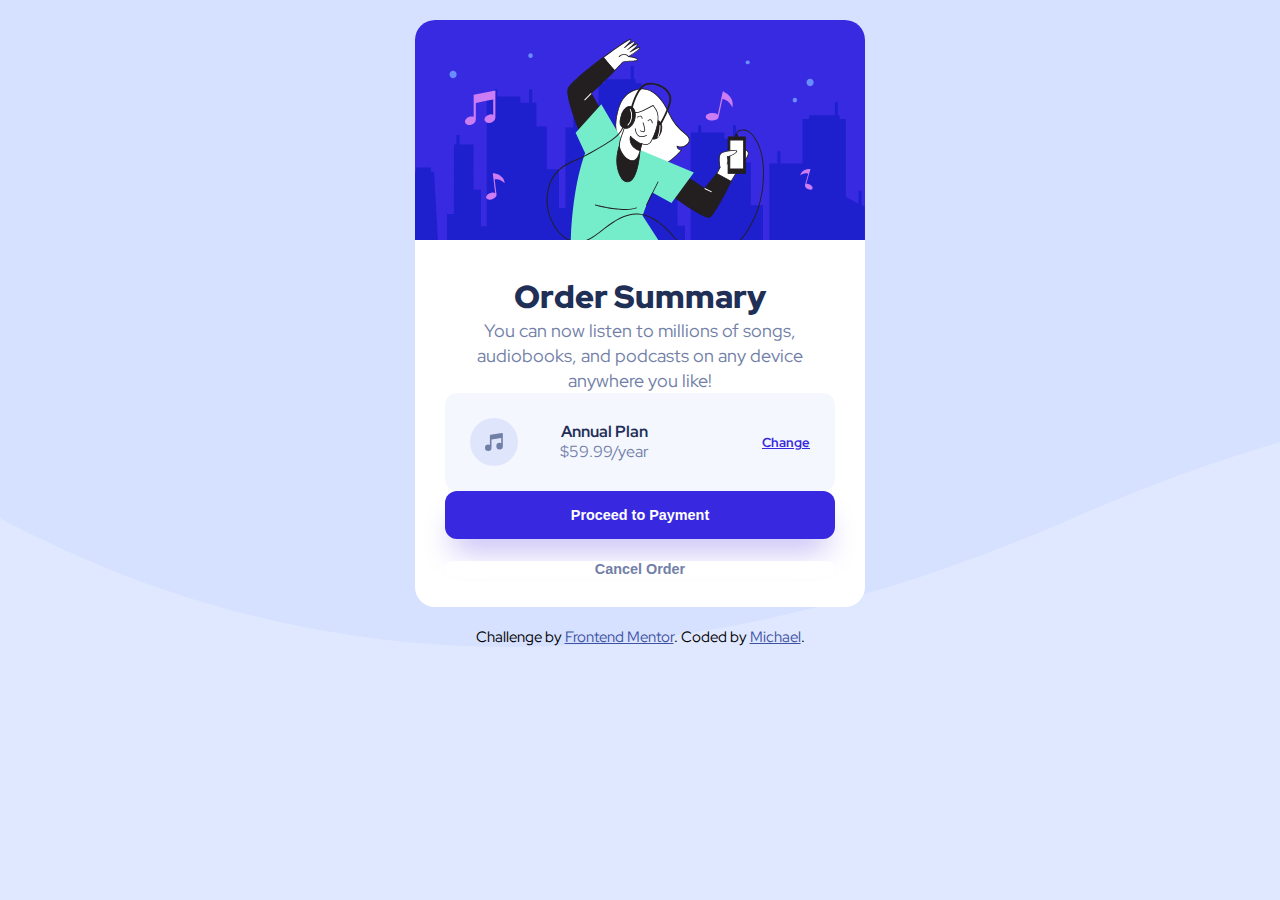
<file: index.html>
<!DOCTYPE html>
<html lang="en">

<head>
  <meta charset="UTF-8">
  <meta name="viewport" content="width=device-width, initial-scale=1.0">
  <!-- displays site properly based on user's device -->

  <link rel="icon" type="image/png" sizes="32x32" href="./images/favicon-32x32.png">
  <link rel="stylesheet" href="styles.css">

  <title> Order Summary Card</title>

  <!-- Feel free to remove these styles or customise in your own stylesheet 👍 -->
  <style>

  </style>
</head>

<body>
  <div class="card">
    <img class="hero-image" src="images/illustration-hero.svg" alt="Image">


    <div class="container">
      <h2 class="title">Order Summary</h2>
      <p class="order-description">You can now listen to millions of songs, audiobooks, and podcasts on any
        device anywhere you like!</p>
      <div class="plan-container">
        <img src="images/icon-music.svg" alt="music-icon">
        <div class="anual-plan"><strong>Annual Plan</strong><br>
          <p>$59.99/year</p>
        </div> 
        <a href="#">Change</a>
      </div>

      <button class="proceed-button">Proceed to Payment</button>
      <button class="cancel-button">Cancel Order</button>

    </div>


  </div>
  <div class="footer">
  Challenge by <a href="https://www.frontendmentor.io?ref=challenge" target="_blank">Frontend Mentor</a>.
    Coded by <a href="https://www.linkedin.com/in/michael-steven-gonzalez-5a6518122/" target="_blank">Michael</a>.
  </div>
</body>

</html>
</file>
<file: styles.css>
@import url("https://fonts.googleapis.com/css2?family=Open+Sans:ital,wght@1,300&family=Red+Hat+Display:wght@500;700;900&family=Ubuntu:ital@1&display=swap");
:root {
  --Pale-blue: hsl(225, 100%, 94%);
  --Bright-blue: hsl(245, 75%, 52%);
  --Very-pale-blue: hsl(225, 100%, 98%);
  --Desaturated-blue: hsl(224, 23%, 55%);
  --Dark-blue: hsl(223, 47%, 23%);
}
* {
  margin: 0;
  padding: 0;
  box-sizing: border-box;
}
body {
  background-image: url(./images/pattern-background-desktop.svg);
  background-repeat: no-repeat;
  background-size: cover;
  background-color: var(--Pale-blue);
  font-family: "Red Hat Display", sans-serif;
  font-size: 16px;
}
.card {
  width: 450px;
  background-color: white;
  color: var(--Desaturated-blue);
  border-radius: 20px;
  -webkit-border-radius: 20px;
  -moz-border-radius: 20px;
  -ms-border-radius: 20px;
  -o-border-radius: 20px;
  overflow: hidden;
  margin: 20px auto;
}
.hero-image {
  width: 100%;
}
.title {
  color: var(--Dark-blue);
  font-weight: 900;
  font-size: 32px;
}
.container {
  padding: 30px;
  display: flex;
  flex-direction: column;
  justify-content: center;
  text-align: center;
  font-size: 18px;
}
container > * {
  margin: 13px 0;
}
.order-description {
  line-height: 25px;
}
.plan-container {
  font-size: 16px;
  background-color: var(--Very-pale-blue);
  padding: 25px;
  border-radius: 12px;
  -webkit-border-radius: 12px;
  -moz-border-radius: 12px;
  -ms-border-radius: 12px;
  -o-border-radius: 12px;
  display: flex;
  flex-direction: row;
  justify-content: space-between;
  align-items: center;
}
.plan-container strong {
  color: var(--Dark-blue);
}
.plan-container a {
  color: var(--Bright-blue);
  font-size: 13px;
  font-weight: 700;
}
.plan-container a:hover {
  opacity: 0.8;
  text-decoration: none;
}
.anual-plan {
  line-height: 20px;
  margin-right: 72px;
}
button {
  width: 100%;
  cursor: pointer;
  border: none;
  border-radius: 12px;
  font-size: 0.9rem;
  font-weight: 700;
}
.proceed-button {
  background-color: var(--Bright-blue);
  color: white;
  padding: 1rem 0;
  -webkit-border-radius: 12px;
  -moz-border-radius: 12px;
  -ms-border-radius: 12px;
  -o-border-radius: 12px;
  box-shadow: 0 20px 30px -8px rgb(197 189 245);
  cursor: pointer;
}
.proceed-button:hover {
  opacity: 0.8;
}
.cancel-button {
  background-color: white;
  color: var(--Desaturated-blue);
  margin-top: 22px;
  -webkit-border-radius: 12px;
  -moz-border-radius: 12px;
  -ms-border-radius: 12px;
  -o-border-radius: 12px;
}
.cancel-button:hover {
  color: black;
}

.footer {
  font-size: 15px;
  text-align: center;
}
.footer a {
  color: hsl(228, 45%, 44%);
}
</file>
